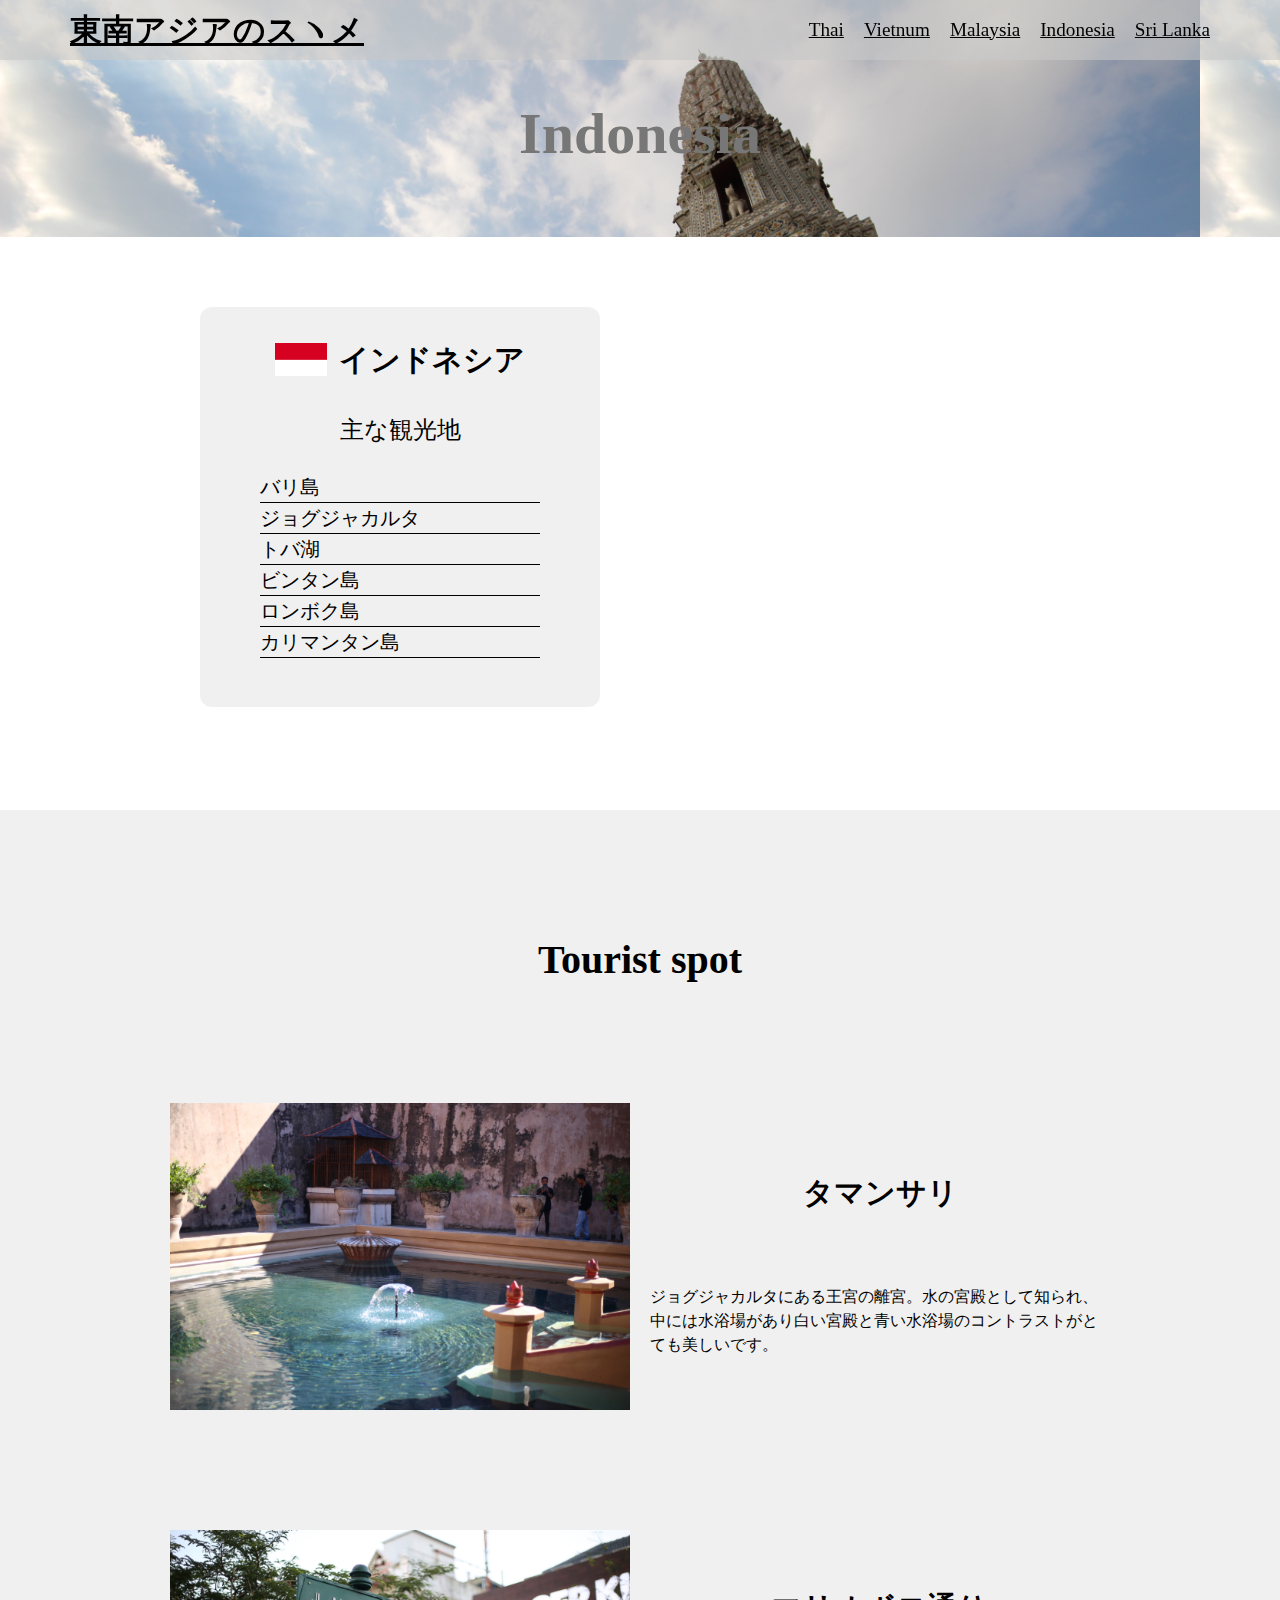
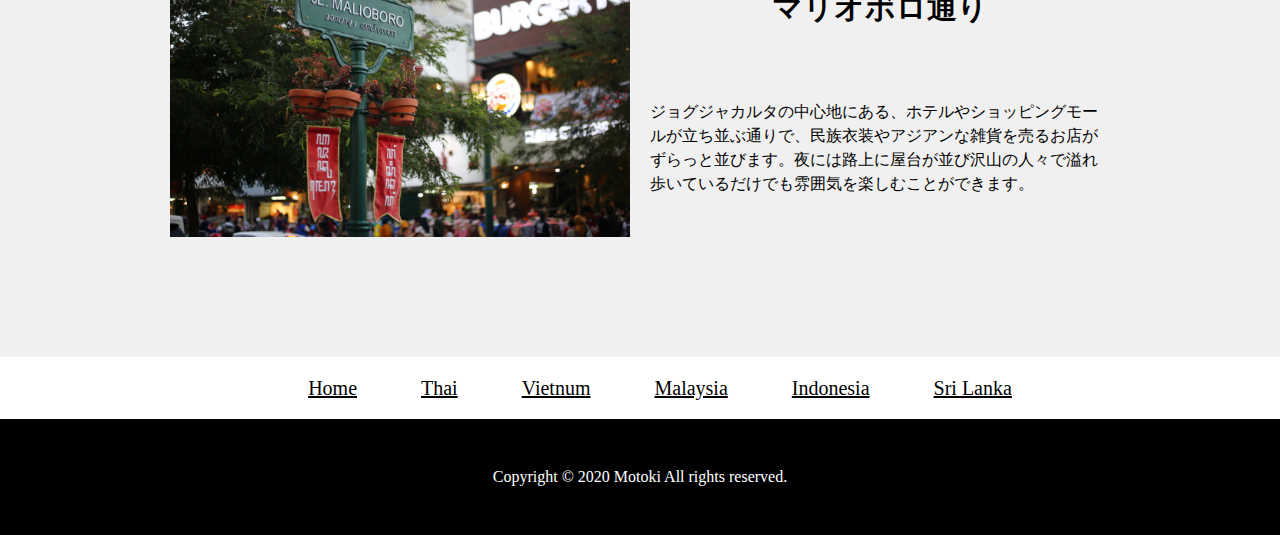
<file: indonesia.html>
<!DOCTYPE html>
<html lang="en">
<head>
    <meta charset="UTF-8">
    <meta name="viewport" content="width=device-width, initial-scale=1.0">
    <meta name="description" content="東アジア、東南アジアの魅力的な国をご紹介します！">
    <title>東南アジアのスヽメ Indonesia インドネシア</title>

    <link rel="stylesheet" type="text/css" href="css/reset.css">
    <link rel="stylesheet" type="text/css" href="css/country.css">
    <link rel="stylesheet" type="text/css" href="css/country-responsive.css">
</head>
<body>
    <header class="header">
        <nav>
            <div class="header-inner pc">
                <h1 class="header-logo">
                    <a href="index.html">東南アジアのスヽメ</a>
                </h1>
            </div>
            <input id="menu" type="checkbox" class="hidden" />
            <label for="menu" class="open">MENU</label>
            <label for="menu" class="back"></label>
            <aside>
                <label for="menu" class="close"><span>X</span></label>
                <ul class="global-nav">
                    <li class="sp">
                        <a href="index.html">Home</a>
                    </li>
                    <li>
                        <a href="thai.html">Thai</a>
                    </li>
                    <li>
                        <a href="vietnum.html">Vietnum</a>
                    </li>
                    <li>
                        <a href="malaysia.html">Malaysia</a>
                    </li>
                    <li>
                        <a href="indonesia.html">Indonesia</a>
                    </li>
                    <li>
                        <a href="srilanka.html">Sri Lanka</a>
                    </li>
                </ul>
            </aside>
        </nav>
    </header>
    <main>
        <section class="country-top">
            <h2 class="country-ttl">Indonesia</h2>
        </section>
        <section class="info">
            <div class="info-inner">
                <div class="desc">
                    <div class="desc-ttl">
                        <div class="desc-flag">
                            <img src="img/indonesiaFlag.png" alt="">
                        </div>
                        <h3>インドネシア</h3>
                    </div>
                    <p>主な観光地</p>
                    <ul>
                        <li>バリ島</li>
                        <li>ジョグジャカルタ</li>
                        <li>トバ湖</li>
                        <li>ビンタン島</li>
                        <li>ロンボク島</li>
                        <li>カリマンタン島</li>
                    </ul>
                </div>
                <div class="map">
                    <iframe src="https://www.google.com/maps/embed?pb=!1m18!1m12!1m3!1d16328041.13317804!2d108.84972636443904!3d-2.3932706563147055!2m3!1f0!2f0!3f0!3m2!1i1024!2i768!4f13.1!3m3!1m2!1s0x2c4c07d7496404b7%3A0xe37b4de71badf485!2z44Kk44Oz44OJ44ON44K344Ki!5e0!3m2!1sja!2sjp!4v1601963740766!5m2!1sja!2sjp" width="100%" height="auto" frameborder="0" style="border:0;" allowfullscreen="" aria-hidden="false" tabindex="0"></iframe>
                </div>
            </div>
        </section>
        <section class="container article">
            <h2 class="sub-ttl">Tourist spot</h2>
            <div class="article-inner">
                <div class="article-wrap">
                    <div class="article-thumb">
                        <img src="img/indonesia1.JPG" alt="">
                    </div>
                    <div class="article-txt">
                        <h3>タマンサリ</h3>
                        <p>
                            ジョグジャカルタにある王宮の離宮。水の宮殿として知<br class="sp">られ、中には水浴場があり白い宮殿と青い水浴場の<br class="sp">コントラストがとても美しいです。
                        </p>
                    </div>
                </div>
                <div class="article-wrap bottom">
                    <div class="article-thumb">
                        <img src="img/indonesia2.JPG" alt="">
                    </div>
                    <div class="article-txt">
                        <h3>マリオボロ通り</h3>
                        <p>
                            ジョグジャカルタの中心地にある、ホテルやショッピング<br class="sp">モールが立ち並ぶ通りで、民族衣装やアジアンな雑貨を売る<br class="sp">お店がずらっと並びます。夜には路上に屋台が並び沢山の<br class="sp">人々で溢れ歩いているだけでも雰囲気を楽しむことが<br class="sp">できます。
                        </p>
                    </div>
                </div>
            </div>
        </section>
        <section class="footer-nav">
            <ul>
                <li>
                    <a href="index.html">Home</a>
                </li>
                <li>
                    <a href="thai.html">Thai</a>
                </li>
                <li>
                    <a href="vietnum.html">Vietnum</a>
                </li>
                <li>
                    <a href="malaysia.html">Malaysia</a>
                </li>
                <li>
                    <a href="indonesia.html">Indonesia</a>
                </li>
                <li>
                    <a href="srilanka.html">Sri Lanka</a>
                </li>
            </ul>
        </section>
    </main>
    <footer class="footer">
        <div class="footer-inner">
            <p>Copyright © 2020 Motoki All rights reserved.</p>
        </div>
    </footer>
</body>
<script>
    
</script>
</html>
</file>
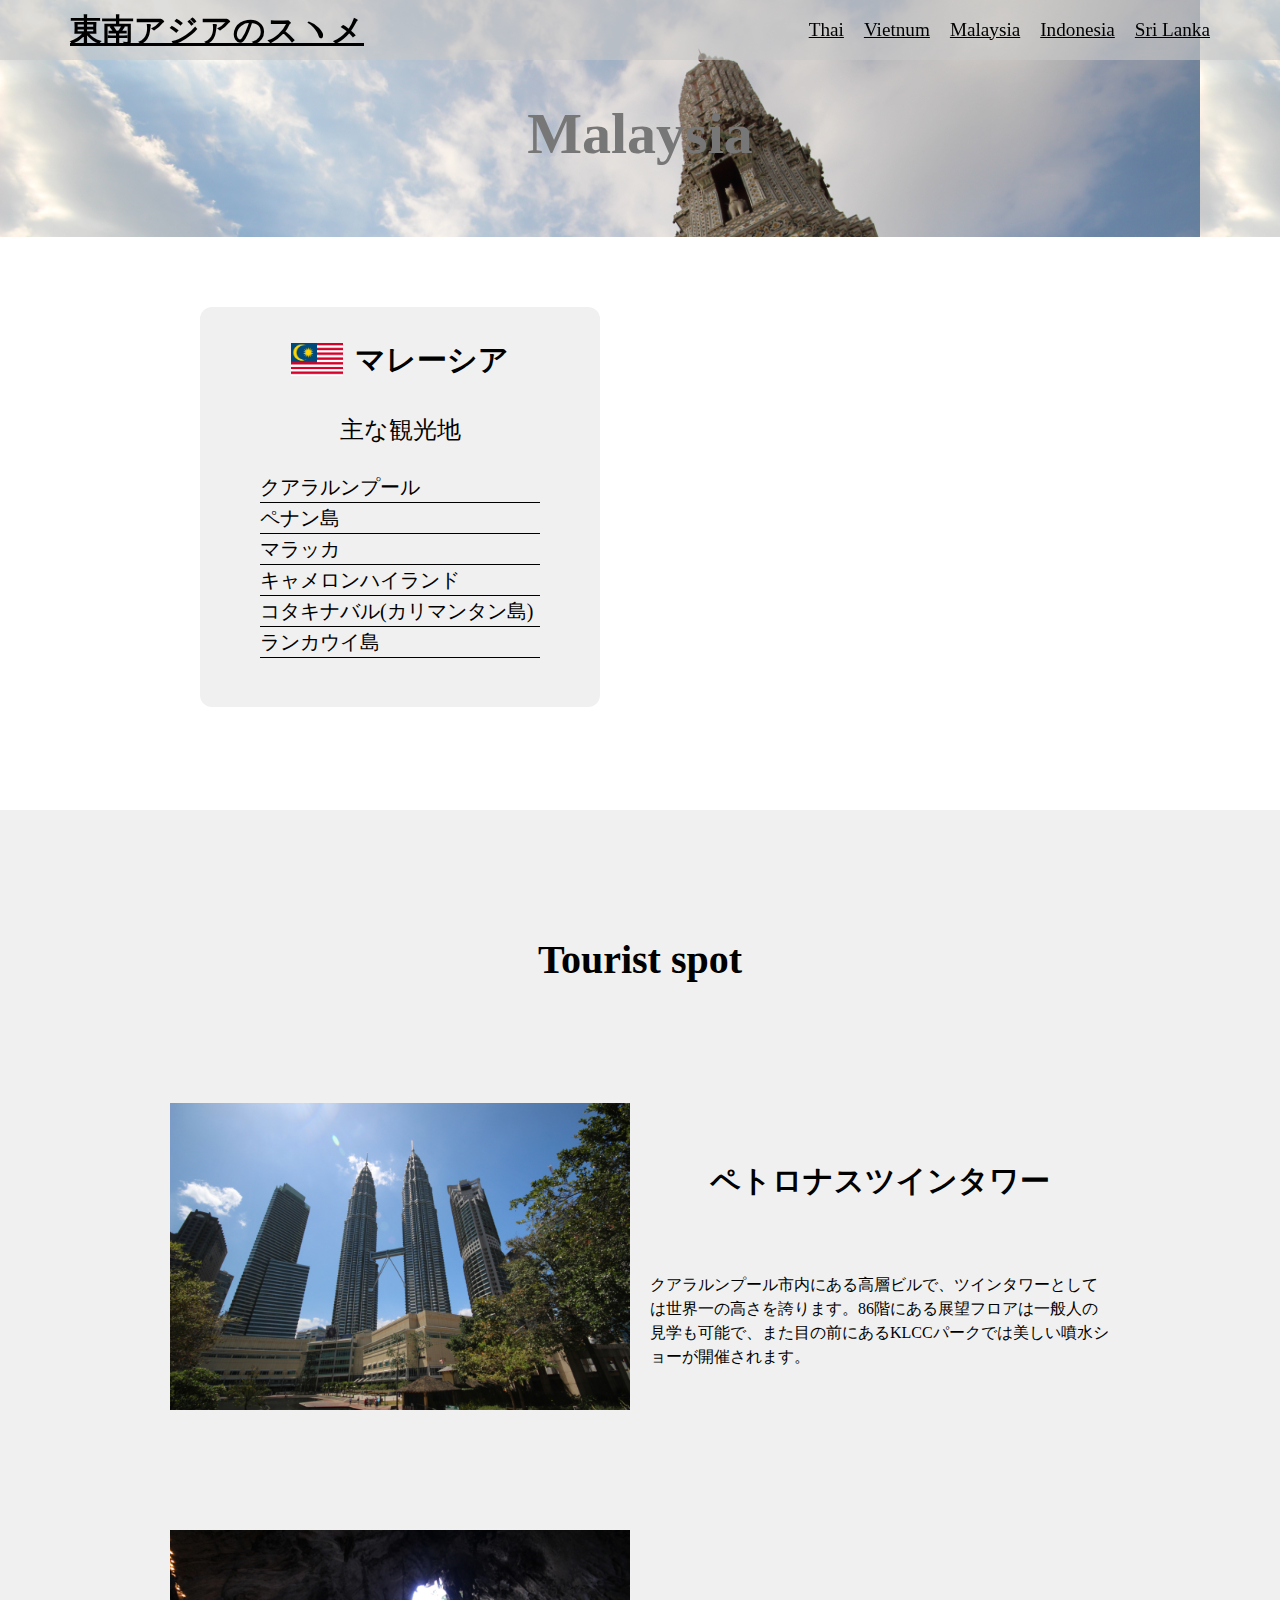
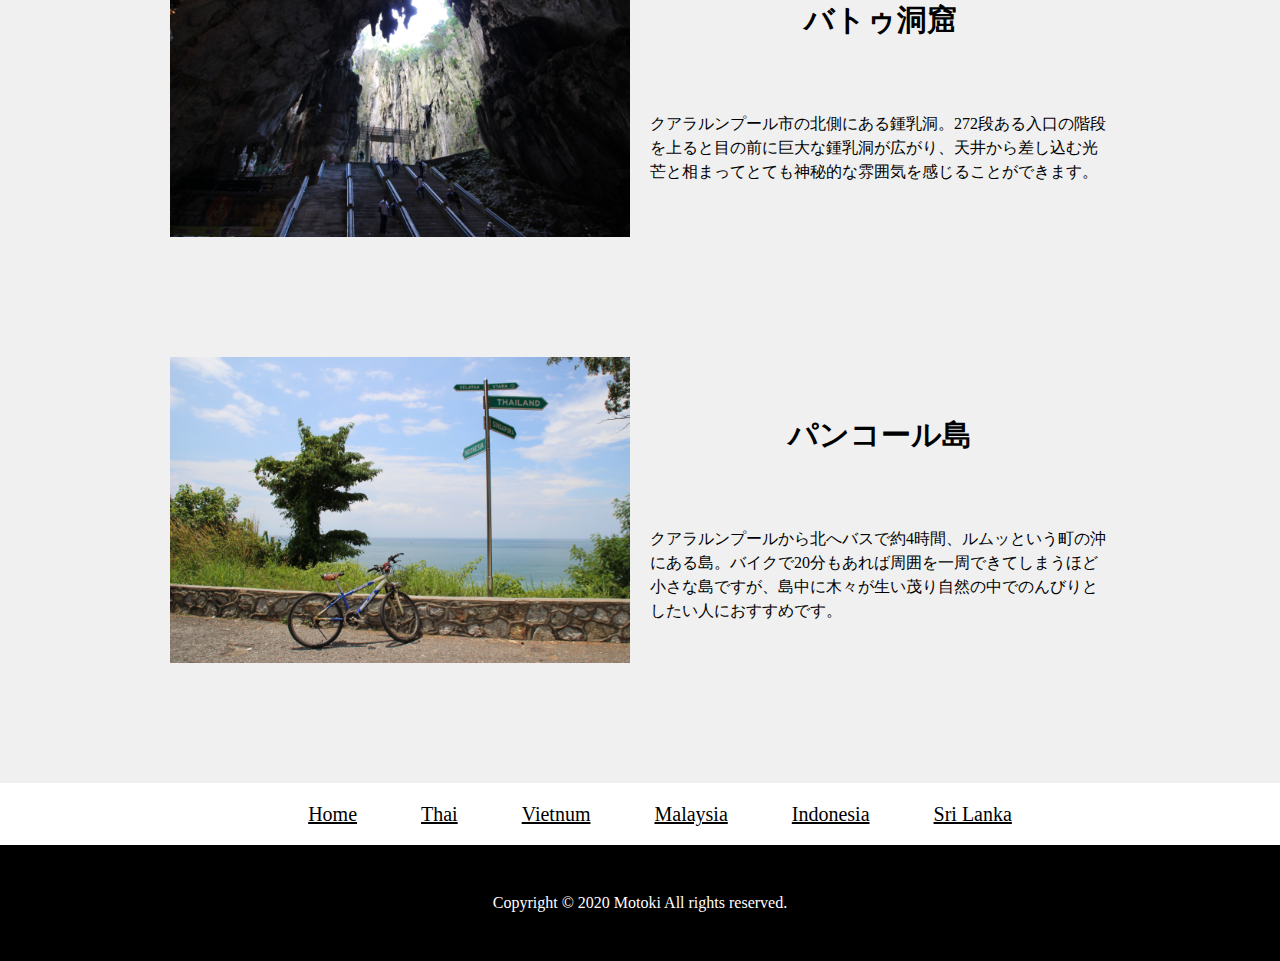
<file: malaysia.html>
<!DOCTYPE html>
<html lang="en">
<head>
    <meta charset="UTF-8">
    <meta name="viewport" content="width=device-width, initial-scale=1.0">
    <meta name="description" content="東アジア、東南アジアの魅力的な国をご紹介します！">
    <title>東南アジアのスヽメ Malaysia マレーシア</title>

    <link rel="stylesheet" type="text/css" href="css/reset.css">
    <link rel="stylesheet" type="text/css" href="css/country.css">
    <link rel="stylesheet" type="text/css" href="css/country-responsive.css">
</head>
<body>
    <header class="header">
        <nav>
            <div class="header-inner pc">
                <h1 class="header-logo">
                    <a href="index.html">東南アジアのスヽメ</a>
                </h1>
            </div>
            <input id="menu" type="checkbox" class="hidden" />
            <label for="menu" class="open">MENU</label>
            <label for="menu" class="back"></label>
            <aside>
                <label for="menu" class="close"><span>X</span></label>
                <ul class="global-nav">
                    <li class="sp">
                        <a href="index.html">Home</a>
                    </li>
                    <li>
                        <a href="thai.html">Thai</a>
                    </li>
                    <li>
                        <a href="vietnum.html">Vietnum</a>
                    </li>
                    <li>
                        <a href="malaysia.html">Malaysia</a>
                    </li>
                    <li>
                        <a href="indonesia.html">Indonesia</a>
                    </li>
                    <li>
                        <a href="srilanka.html">Sri Lanka</a>
                    </li>
                </ul>
            </aside></ul>
        </nav>
    </header>
    <main>
        <section class="country-top">
            <h2 class="country-ttl">Malaysia</h2>
        </section>
        <section class="info">
            <div class="info-inner">
                <div class="desc">
                    <div class="desc-ttl">
                        <div class="desc-flag">
                            <img src="img/malaysiaFlag.png" alt="">
                        </div>
                        <h3>マレーシア</h3>
                    </div>
                    <p>主な観光地</p>
                    <ul>
                        <li>クアラルンプール</li>
                        <li>ペナン島</li>
                        <li>マラッカ</li>
                        <li>キャメロンハイランド</li>
                        <li>コタキナバル(カリマンタン島)</li>
                        <li>ランカウイ島</li>
                    </ul>
                </div>
                <div class="map">
                    <iframe src="https://www.google.com/maps/embed?pb=!1m18!1m12!1m3!1d8149837.495293784!2d105.12193833890994!3d4.138915684640686!2m3!1f0!2f0!3f0!3m2!1i1024!2i768!4f13.1!3m3!1m2!1s0x3034d3975f6730af%3A0x745969328211cd8!2z44Oe44Os44O844K344Ki!5e0!3m2!1sja!2sjp!4v1601963666995!5m2!1sja!2sjp" width="100%" height="auto" frameborder="0" style="border:0;" allowfullscreen="" aria-hidden="false" tabindex="0"></iframe>
                </div>
            </div>
        </section>
        <section class="container article">
            <h2 class="sub-ttl">Tourist spot</h2>
            <div class="article-inner">
                <div class="article-wrap">
                    <div class="article-thumb">
                        <img src="img/malaysia1.JPG" alt="">
                    </div>
                    <div class="article-txt">
                        <h3>ペトロナスツインタワー</h3>
                        <p>
                            クアラルンプール市内にある高層ビルで、ツインタワー<br class="sp">としては世界一の高さを誇ります。86階にある展望フロア<br class="sp">は一般人の見学も可能で、また目の前にあるKLCCパーク<br class="sp">では美しい噴水ショーが開催されます。
                        </p>
                    </div>
                </div>
                <div class="article-wrap">
                    <div class="article-thumb">
                        <img src="img/malaysia2.JPG" alt="">
                    </div>
                    <div class="article-txt">
                        <h3>バトゥ洞窟</h3>
                        <p>
                            クアラルンプール市の北側にある鍾乳洞。<br class="sp">272段ある入口の階段を上ると目の前に巨大な鍾乳洞が<br class="sp">広がり、天井から差し込む光芒と相まってとても神秘的な<br class="sp">雰囲気を感じることができます。
                        </p>
                    </div>
                </div>
                <div class="article-wrap bottom">
                    <div class="article-thumb">
                        <img src="img/malaysia3.JPG" alt="">
                    </div>
                    <div class="article-txt">
                        <h3>パンコール島</h3>
                        <p>
                            クアラルンプールから北へバスで約4時間、ルムッという町<br class="sp">の沖にある島。バイクで20分もあれば周囲を一周できて<br class="sp">しまうほど小さな島ですが、島中に木々が生い茂り自然の中<br class="sp">でのんびりとしたい人におすすめです。
                        </p>
                    </div>
                </div>
            </div>
        </section>
        <section class="footer-nav">
            <ul>
                <li>
                    <a href="index.html">Home</a>
                </li>
                <li>
                    <a href="thai.html">Thai</a>
                </li>
                <li>
                    <a href="vietnum.html">Vietnum</a>
                </li>
                <li>
                    <a href="malaysia.html">Malaysia</a>
                </li>
                <li>
                    <a href="indonesia.html">Indonesia</a>
                </li>
                <li>
                    <a href="srilanka.html">Sri Lanka</a>
                </li>
            </ul>
        </section>
    </main>
    <footer class="footer">
        <div class="footer-inner">
            <p>Copyright © 2020 Motoki All rights reserved.</p>
        </div>
    </footer>
</body>
<script>
    
</script>
</html>
</file>
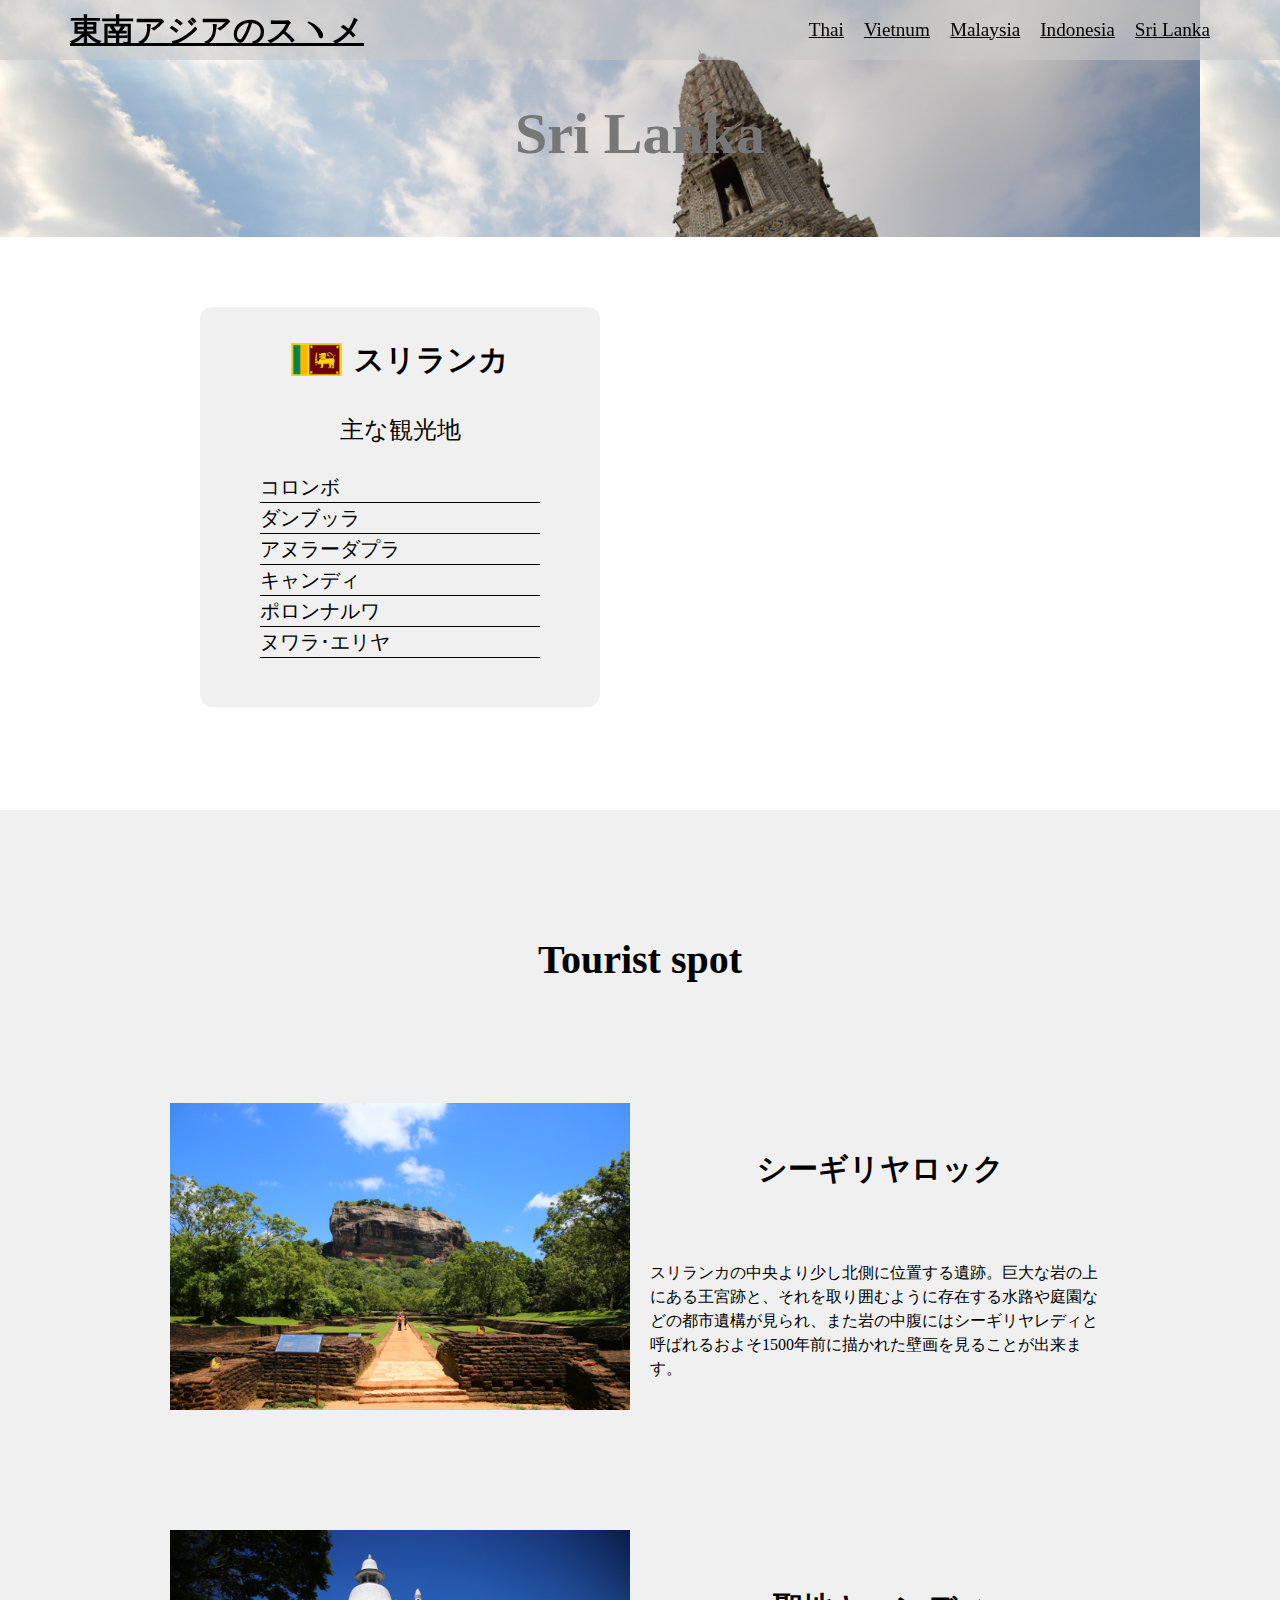
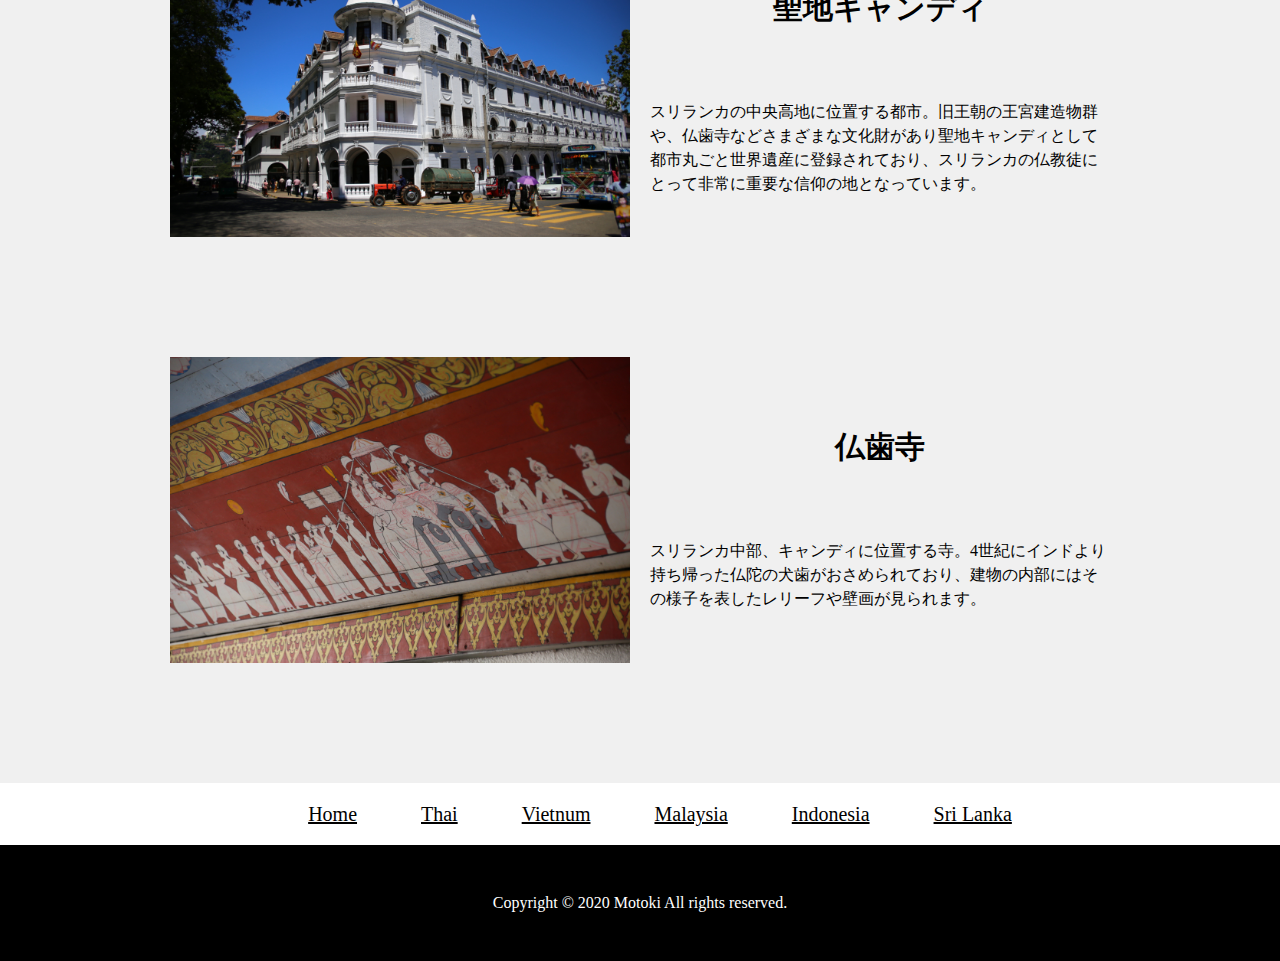
<file: srilanka.html>
<!DOCTYPE html>
<html lang="en">
<head>
    <meta charset="UTF-8">
    <meta name="viewport" content="width=device-width, initial-scale=1.0">
    <meta name="description" content="東アジア、東南アジアの魅力的な国をご紹介します！">
    <title>東南アジアのスヽメ Sri Lanka スリランカ</title>

    <link rel="stylesheet" type="text/css" href="css/reset.css">
    <link rel="stylesheet" type="text/css" href="css/country.css">
    <link rel="stylesheet" type="text/css" href="css/country-responsive.css">
</head>
<body>
    <header class="header">
        <nav>
            <div class="header-inner pc">
                <h1 class="header-logo">
                    <a href="index.html">東南アジアのスヽメ</a>
                </h1>
            </div>
            <input id="menu" type="checkbox" class="hidden" />
            <label for="menu" class="open">MENU</label>
            <label for="menu" class="back"></label>
            <aside>
                <label for="menu" class="close"><span>X</span></label>
                <ul class="global-nav">
                    <li class="sp">
                        <a href="index.html">Home</a>
                    </li>
                    <li>
                        <a href="thai.html">Thai</a>
                    </li>
                    <li>
                        <a href="vietnum.html">Vietnum</a>
                    </li>
                    <li>
                        <a href="malaysia.html">Malaysia</a>
                    </li>
                    <li>
                        <a href="indonesia.html">Indonesia</a>
                    </li>
                    <li>
                        <a href="srilanka.html">Sri Lanka</a>
                    </li>
                </ul>
            </aside>
        </nav>
    </header>
    <main>
        <section class="country-top">
            <h2 class="country-ttl">Sri Lanka</h2>
        </section>
        <section class="info">
            <div class="info-inner">
                <div class="desc">
                    <div class="desc-ttl">
                        <div class="desc-flag">
                            <img src="img/srilankaFlag.png" alt="">
                        </div>
                        <h3>スリランカ</h3>
                    </div>
                    <p>主な観光地</p>
                    <ul>
                        <li>コロンボ</li>
                        <li>ダンブッラ</li>
                        <li>アヌラーダプラ</li>
                        <li>キャンディ</li>
                        <li>ポロンナルワ</li>
                        <li>ヌワラ･エリヤ</li>
                    </ul>
                </div>
                <div class="map">
                    <iframe src="https://www.google.com/maps/embed?pb=!1m18!1m12!1m3!1d2023600.6148808645!2d79.58500205211847!3d7.85892141280492!2m3!1f0!2f0!3f0!3m2!1i1024!2i768!4f13.1!3m3!1m2!1s0x3ae2593cf65a1e9d%3A0xe13da4b400e2d38c!2z44K544Oq44Op44Oz44Kr!5e0!3m2!1sja!2sjp!4v1601963751048!5m2!1sja!2sjp" width="100%" height="auto" frameborder="0" style="border:0;" allowfullscreen="" aria-hidden="false" tabindex="0"></iframe>
                </div>
            </div>
        </section>
        <section class="container article">
            <h2 class="sub-ttl">Tourist spot</h2>
            <div class="article-inner">
                <div class="article-wrap">
                    <div class="article-thumb">
                        <img src="img/srilanka1.JPG" alt="">
                    </div>
                    <div class="article-txt">
                        <h3>シーギリヤロック</h3>
                        <p>
                            スリランカの中央より少し北側に位置する遺跡。<br class="sp">巨大な岩の上にある王宮跡と、それを取り囲むように存在<br class="sp">する水路や庭園などの都市遺構が見られ、また岩の中腹には<br class="sp">シーギリヤレディと呼ばれるおよそ1500年前に描かれた壁画<br class="sp">を見ることが出来ます。
                        </p>
                    </div>
                </div>
                <div class="article-wrap">
                    <div class="article-thumb">
                        <img src="img/srilanka2.JPG" alt="">
                    </div>
                    <div class="article-txt">
                        <h3>聖地キャンディ</h3>
                        <p>
                            スリランカの中央高地に位置する都市。旧王朝の王宮建造物<br class="sp">群や、仏歯寺などさまざまな文化財があり聖地キャンディ<br class="sp">として都市丸ごと世界遺産に登録されており、スリランカの<br class="sp">仏教徒にとって非常に重要な信仰の地となっています。
                        </p>
                    </div>
                </div>
                <div class="article-wrap bottom">
                    <div class="article-thumb">
                        <img src="img/srilanka3.JPG" alt="">
                    </div>
                    <div class="article-txt">
                        <h3>仏歯寺</h3>
                        <p>
                            スリランカ中部、キャンディに位置する寺。4世紀にインド<br class="sp">より持ち帰った仏陀の犬歯がおさめられており、建物の内部<br class="sp">にはその様子を表したレリーフや壁画が見られます。
                        </p>
                    </div>
                </div>
            </div>
        </section>
        <section class="footer-nav">
            <ul>
                <li>
                    <a href="index.html">Home</a>
                </li>
                <li>
                    <a href="thai.html">Thai</a>
                </li>
                <li>
                    <a href="vietnum.html">Vietnum</a>
                </li>
                <li>
                    <a href="malaysia.html">Malaysia</a>
                </li>
                <li>
                    <a href="indonesia.html">Indonesia</a>
                </li>
                <li>
                    <a href="srilanka.html">Sri Lanka</a>
                </li>
            </ul>
        </section>
    </main>
    <footer class="footer">
        <div class="footer-inner">
            <p>Copyright © 2020 Motoki All rights reserved.</p>
        </div>
    </footer>
</body>
<script>
    
</script>
</html>
</file>
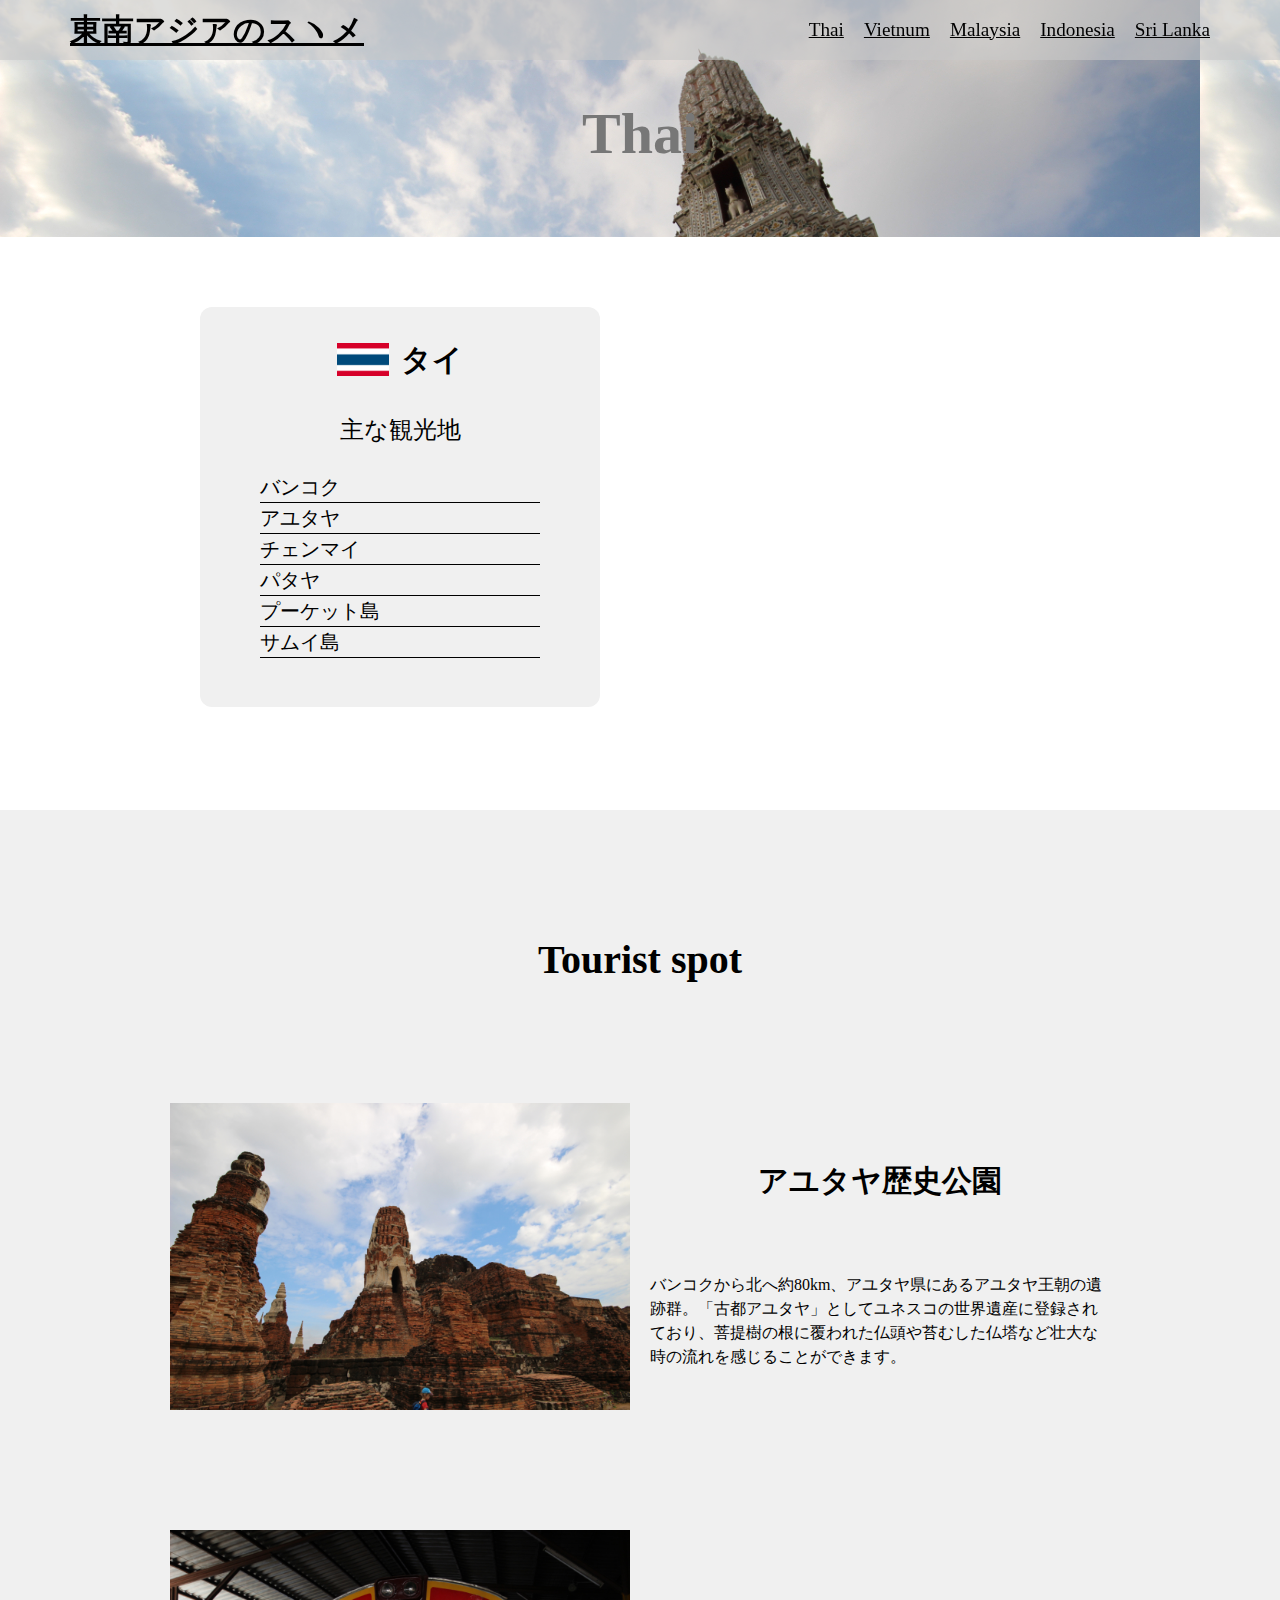
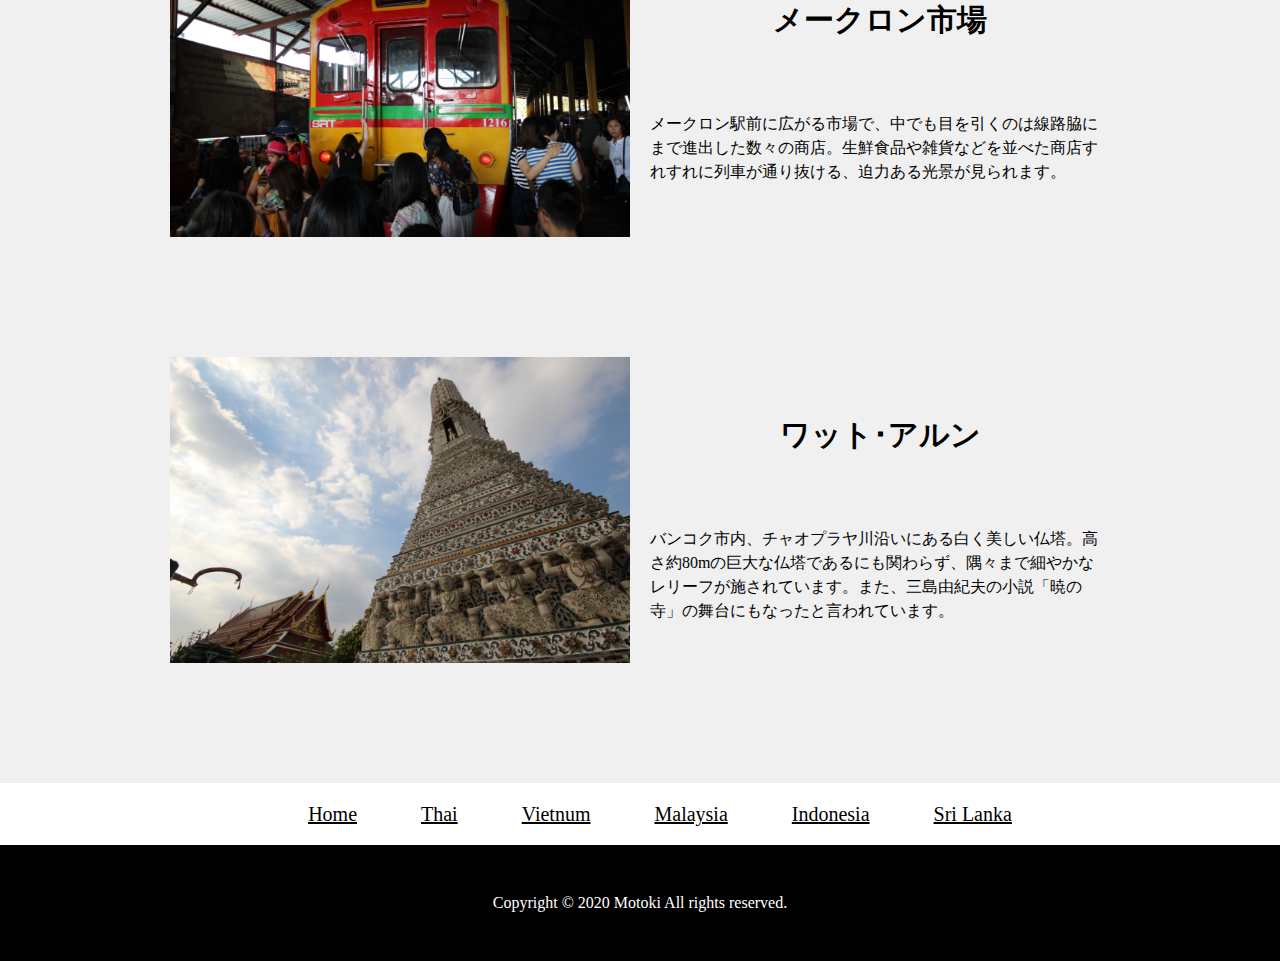
<file: thai.html>
<!DOCTYPE html>
<html lang="en">
<head>
    <meta charset="UTF-8">
    <meta name="viewport" content="width=device-width, initial-scale=1.0">
    <meta name="description" content="東アジア、東南アジアの魅力的な国をご紹介します！">
    <title>東南アジアのスヽメ Thai タイ</title>

    <link rel="stylesheet" type="text/css" href="css/reset.css">
    <link rel="stylesheet" type="text/css" href="css/country.css">
    <link rel="stylesheet" type="text/css" href="css/country-responsive.css">
</head>
<body>
    <header class="header">
        <nav>
            <div class="header-inner pc">
                <h1 class="header-logo">
                    <a href="index.html">東南アジアのスヽメ</a>
                </h1>
            </div>
            <input id="menu" type="checkbox" class="hidden" />
            <label for="menu" class="open">MENU</label>
            <label for="menu" class="back"></label>
            <aside>
                <label for="menu" class="close"><span>X</span></label>
                <ul class="global-nav">
                    <li class="sp">
                        <a href="index.html">Home</a>
                    </li>
                    <li>
                        <a href="thai.html">Thai</a>
                    </li>
                    <li>
                        <a href="vietnum.html">Vietnum</a>
                    </li>
                    <li>
                        <a href="malaysia.html">Malaysia</a>
                    </li>
                    <li>
                        <a href="indonesia.html">Indonesia</a>
                    </li>
                    <li>
                        <a href="srilanka.html">Sri Lanka</a>
                    </li>
                </ul>
            </aside>
        </nav>
    </header>
    <main>
        <section class="country-top">
            <h2 class="country-ttl">Thai</h2>
        </section>
        <section class="info">
            <div class="info-inner">
                <div class="desc">
                    <div class="desc-ttl">
                        <div class="desc-flag">
                            <img src="img/thaiFlag.png" alt="">
                        </div>
                        <h3>タイ</h3>
                    </div>
                    <p>主な観光地</p>
                    <ul>
                        <li>バンコク</li>
                        <li>アユタヤ</li>
                        <li>チェンマイ</li>
                        <li>パタヤ</li>
                        <li>プーケット島</li>
                        <li>サムイ島</li>
                    </ul>
                </div>
                <div class="map">
                    <iframe src="https://www.google.com/maps/embed?pb=!1m18!1m12!1m3!1d7961366.751750858!2d96.99460933379245!3d13.011066597376624!2m3!1f0!2f0!3f0!3m2!1i1024!2i768!4f13.1!3m3!1m2!1s0x304d8df747424db1%3A0x9ed72c880757e802!2z44K_44Kk!5e0!3m2!1sja!2sjp!4v1601945786629!5m2!1sja!2sjp" width="100%" height="auto" frameborder="0" style="border:0;" allowfullscreen="" aria-hidden="false" tabindex="0"></iframe>
                </div>
            </div>
        </section>
        <section class="container article">
            <h2 class="sub-ttl">Tourist spot</h2>
            <div class="article-inner">
                <div class="article-wrap">
                    <div class="article-thumb">
                        <img src="img/thaiAyutthaya.JPG" alt="">
                    </div>
                    <div class="article-txt">
                        <h3>アユタヤ歴史公園</h3>
                        <p>
                            バンコクから北へ約80km、アユタヤ県にあるアユタヤ<br class="sp">王朝の遺跡群。「古都アユタヤ」としてユネスコの世界<br class="sp">遺産に登録されており、菩提樹の根に覆われた仏頭や<br class="sp">苔むした仏塔など壮大な時の流れを感じることができます。
                        </p>
                    </div>
                </div>
                <div class="article-wrap">
                    <div class="article-thumb">
                        <img src="img/thaiMaeklong.JPG" alt="">
                    </div>
                    <div class="article-txt">
                        <h3>メークロン市場</h3>
                        <p>
                            メークロン駅前に広がる市場で、中でも目を引くのは<br class="sp">線路脇にまで進出した数々の商店。生鮮食品や雑貨など<br class="sp">を並べた商店すれすれに列車が通り抜ける、迫力ある<br class="sp">光景が見られます。
                        </p>
                    </div>
                </div>
                <div class="article-wrap bottom">
                    <div class="article-thumb">
                        <img src="img/thaiArun.JPG" alt="">
                    </div>
                    <div class="article-txt">
                        <h3>ワット･アルン</h3>
                        <p>
                            バンコク市内、チャオプラヤ川沿いにある白く美しい<br class="sp">仏塔。高さ約80mの巨大な仏塔であるにも関わらず、<br class="sp">隅々まで細やかなレリーフが施されています。また、<br class="sp">三島由紀夫の小説「暁の寺」の舞台にもなったと言われ<br class="sp">ています。
                        </p>
                    </div>
                </div>
            </div>
        </section>
        <section class="footer-nav">
            <ul>
                <li>
                    <a href="index.html">Home</a>
                </li>
                <li>
                    <a href="thai.html">Thai</a>
                </li>
                <li>
                    <a href="vietnum.html">Vietnum</a>
                </li>
                <li>
                    <a href="malaysia.html">Malaysia</a>
                </li>
                <li>
                    <a href="indonesia.html">Indonesia</a>
                </li>
                <li>
                    <a href="srilanka.html">Sri Lanka</a>
                </li>
            </ul>
        </section>
    </main>
    <footer class="footer">
        <div class="footer-inner">
            <p>Copyright © 2020 Motoki All rights reserved.</p>
        </div>
    </footer>
</body>
<script>
    
</script>
</html>
</file>
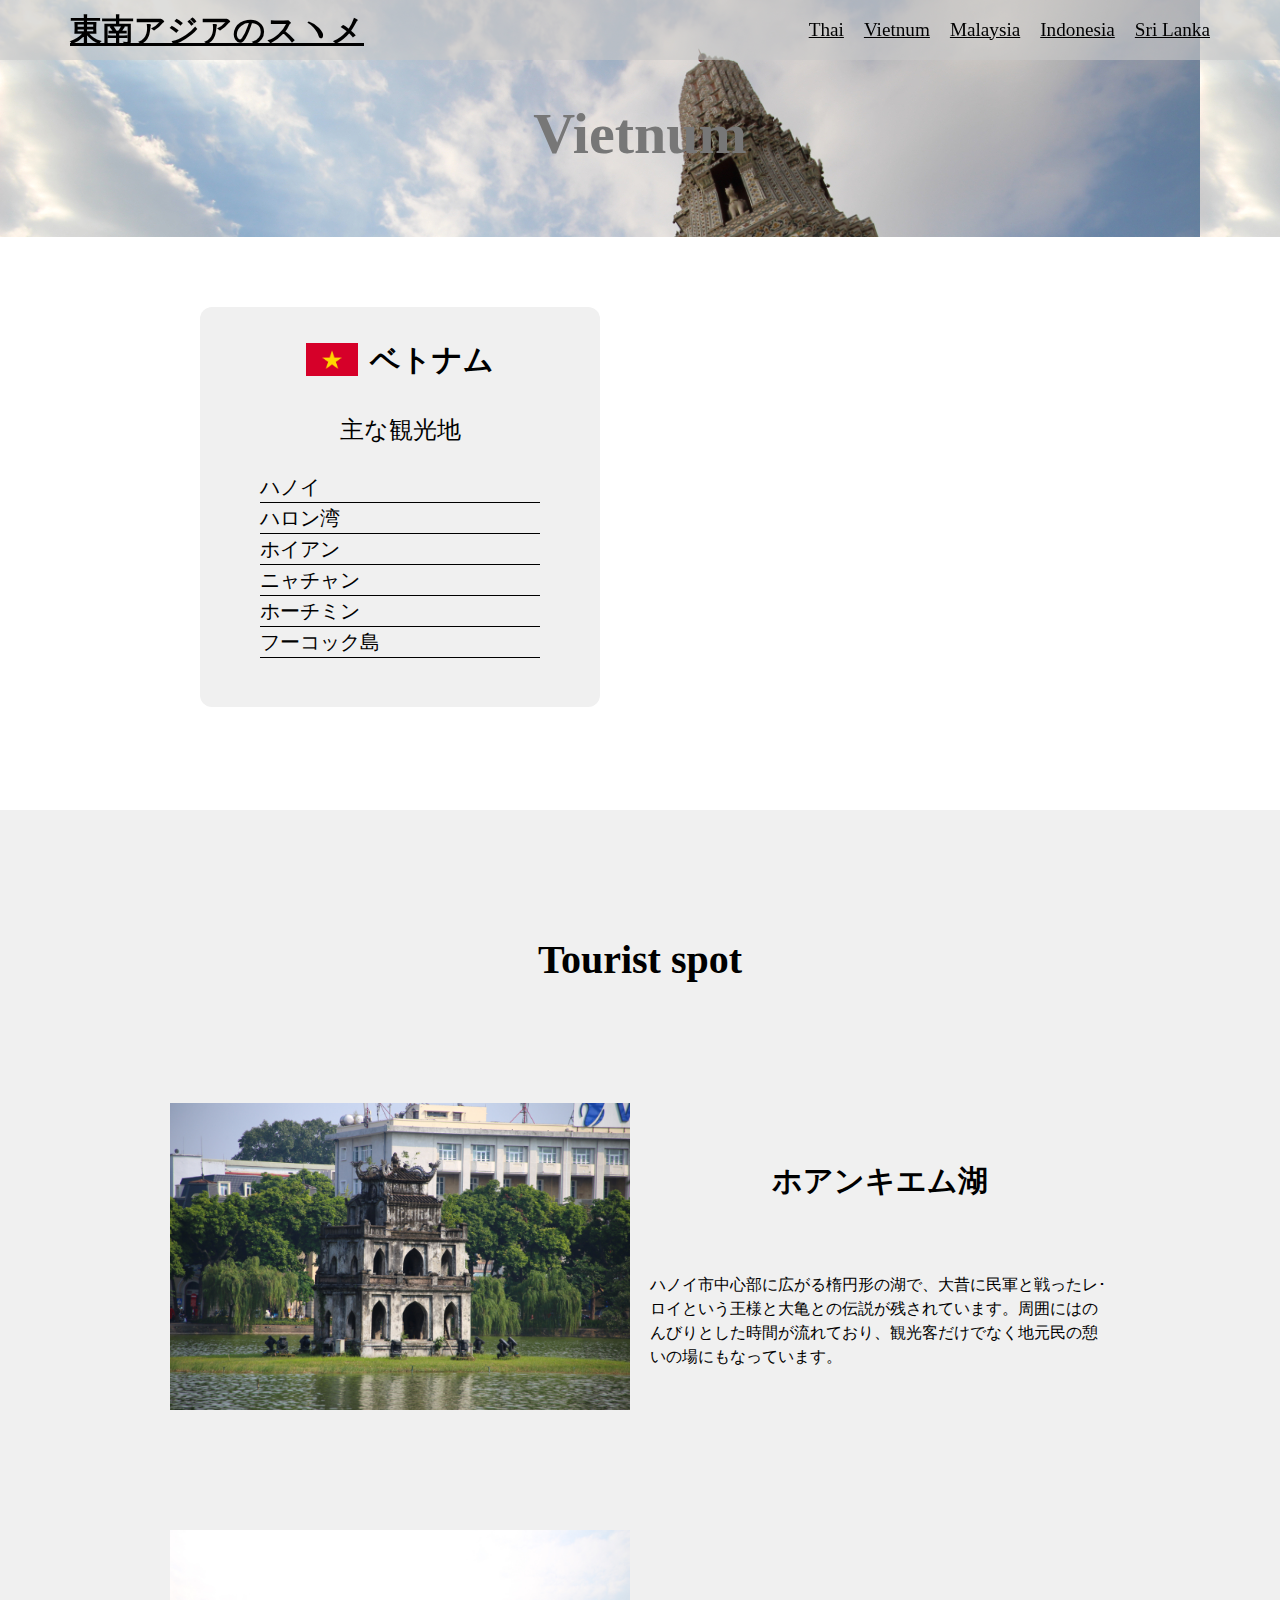
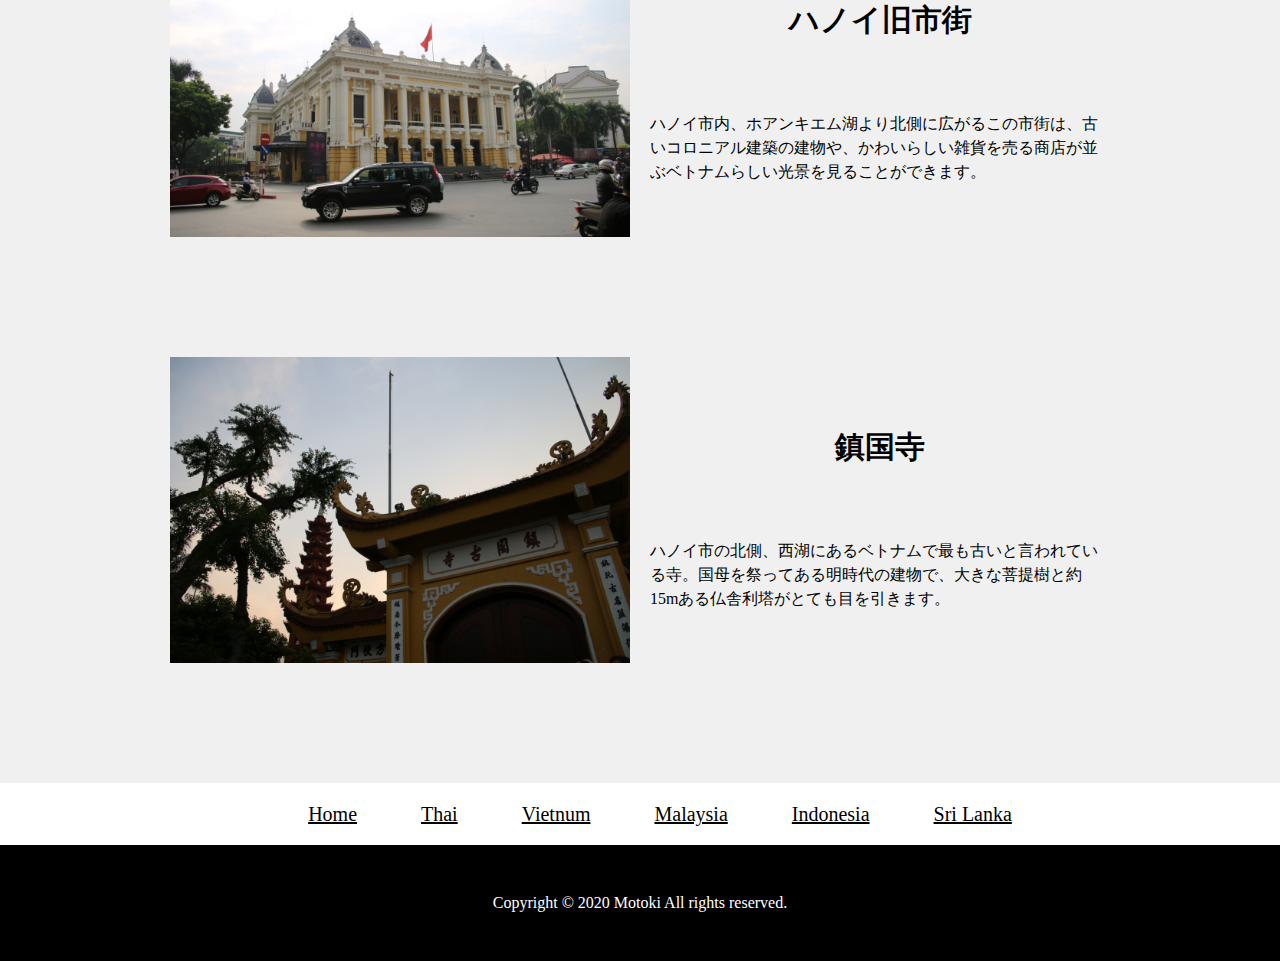
<file: vietnum.html>
<!DOCTYPE html>
<html lang="en">
<head>
    <meta charset="UTF-8">
    <meta name="viewport" content="width=device-width, initial-scale=1.0">
    <meta name="description" content="東アジア、東南アジアの魅力的な国をご紹介します！">
    <title>東南アジアのスヽメ Vietnum ベトナム</title>

    <link rel="stylesheet" type="text/css" href="css/reset.css">
    <link rel="stylesheet" type="text/css" href="css/country.css">
    <link rel="stylesheet" type="text/css" href="css/country-responsive.css">
</head>
<body>
    <header class="header">
        <nav>
            <div class="header-inner pc">
                <h1 class="header-logo">
                    <a href="index.html">東南アジアのスヽメ</a>
                </h1>
            </div>
            <input id="menu" type="checkbox" class="hidden" />
            <label for="menu" class="open">MENU</label>
            <label for="menu" class="back"></label>
            <aside>
                <label for="menu" class="close"><span>X</span></label>
                <ul class="global-nav">
                    <li class="sp">
                        <a href="index.html">Home</a>
                    </li>
                    <li>
                        <a href="thai.html">Thai</a>
                    </li>
                    <li>
                        <a href="vietnum.html">Vietnum</a>
                    </li>
                    <li>
                        <a href="malaysia.html">Malaysia</a>
                    </li>
                    <li>
                        <a href="indonesia.html">Indonesia</a>
                    </li>
                    <li>
                        <a href="srilanka.html">Sri Lanka</a>
                    </li>
                </ul>
            </aside>
        </nav>
    </header>
    <main>
        <section class="country-top">
            <h2 class="country-ttl">Vietnum</h2>
        </section>
        <section class="info">
            <div class="info-inner">
                <div class="desc">
                    <div class="desc-ttl">
                        <div class="desc-flag">
                            <img src="img/vietnumFlag.png" alt="">
                        </div>
                        <h3>ベトナム</h3>
                    </div>
                    <p>主な観光地</p>
                    <ul>
                        <li>ハノイ</li>
                        <li>ハロン湾</li>
                        <li>ホイアン</li>
                        <li>ニャチャン</li>
                        <li>ホーチミン</li>
                        <li>フーコック島</li>
                    </ul>
                </div>
                <div class="map">
                    <iframe src="https://www.google.com/maps/embed?pb=!1m18!1m12!1m3!1d7864451.146051072!2d101.41482451762789!3d15.747751324361337!2m3!1f0!2f0!3f0!3m2!1i1024!2i768!4f13.1!3m3!1m2!1s0x31157a4d736a1e5f%3A0xb03bb0c9e2fe62be!2z44OZ44OI44OK44Og!5e0!3m2!1sja!2sjp!4v1601963231764!5m2!1sja!2sjp" width="100%" height="auto" frameborder="0" style="border:0;" allowfullscreen="" aria-hidden="false" tabindex="0"></iframe>
                </div>
            </div>
        </section>
        <section class="container article">
            <h2 class="sub-ttl">Tourist spot</h2>
            <div class="article-inner">
                <div class="article-wrap">
                    <div class="article-thumb">
                        <img src="img/vietnum1.JPG" alt="">
                    </div>
                    <div class="article-txt">
                        <h3>ホアンキエム湖</h3>
                        <p>
                            ハノイ市中心部に広がる楕円形の湖で、大昔に民軍と<br class="sp">戦ったレ･ロイという王様と大亀との伝説が残されて<br class="sp">います。周囲にはのんびりとした時間が流れており、<br class="sp">観光客だけでなく地元民の憩いの場にもなっています。
                        </p>
                    </div>
                </div>
                <div class="article-wrap">
                    <div class="article-thumb">
                        <img src="img/vietnum2.JPG" alt="">
                    </div>
                    <div class="article-txt">
                        <h3>ハノイ旧市街</h3>
                        <p>
                            ハノイ市内、ホアンキエム湖より北側に広がるこの市街<br class="sp">は、古いコロニアル建築の建物や、かわいらしい雑貨を<br class="sp">売る商店が並ぶベトナムらしい光景を見ることができます。
                        </p>
                    </div>
                </div>
                <div class="article-wrap bottom">
                    <div class="article-thumb">
                        <img src="img/vietnum3.JPG" alt="">
                    </div>
                    <div class="article-txt">
                        <h3>鎮国寺</h3>
                        <p>
                            ハノイ市の北側、西湖にあるベトナムで最も古いと<br class="sp">言われている寺。国母を祭ってある明時代の建物で、<br class="sp">大きな菩提樹と約15mある仏舎利塔がとても目を<br class="sp">引きます。
                        </p>
                    </div>
                </div>
            </div>
        </section>
        <section class="footer-nav">
            <ul>
                <li>
                    <a href="index.html">Home</a>
                </li>
                <li>
                    <a href="thai.html">Thai</a>
                </li>
                <li>
                    <a href="vietnum.html">Vietnum</a>
                </li>
                <li>
                    <a href="malaysia.html">Malaysia</a>
                </li>
                <li>
                    <a href="indonesia.html">Indonesia</a>
                </li>
                <li>
                    <a href="srilanka.html">Sri Lanka</a>
                </li>
            </ul>
        </section>
    </main>
    <footer class="footer">
        <div class="footer-inner">
            <p>Copyright © 2020 Motoki All rights reserved.</p>
        </div>
    </footer>
</body>
<script>
    
</script>
</html>
</file>
<file: css/country.css>
@charset "UTF-8";
@media (min-width: 960px) {
  body {
    font-family: cursive;
  }
  .sp {
    display: none;
  }
  /* ハンバーガーメニュー */
  .open,
  .close {
    display: none;
  }
  input[type="checkbox"] {
    position: absolute;
    left: -50vw;
  }
  /* ハンバーガーメニュー終了 */
  a {
    color: black;
  }
  .header {
    width: 100%;
    position: fixed;
    top: 0;
    background: rgba(200, 200, 200, 0.6);
    z-index: 100;
  }
  nav {
    height: 60px;
    max-width: 1140px;
    margin: 0 auto;
    display: -webkit-box;
    display: -ms-flexbox;
    display: flex;
    -webkit-box-pack: justify;
        -ms-flex-pack: justify;
            justify-content: space-between;
    -webkit-box-align: center;
        -ms-flex-align: center;
            align-items: center;
  }
  nav ul {
    display: -webkit-box;
    display: -ms-flexbox;
    display: flex;
  }
  nav li {
    padding: 0;
    margin-left: 20px;
    font-size: 1.2rem;
  }
  .country-top {
    background: url(../img/thaiArun.JPG);
  }
  .country-ttl {
    margin: 0 auto;
    font-size: 58px;
    color: #777;
    text-align: center;
    padding: 90px 0 60px;
  }
  .info {
    display: -webkit-box;
    display: -ms-flexbox;
    display: flex;
    -webkit-box-align: center;
        -ms-flex-align: center;
            align-items: center;
    min-height: 60vh;
  }
  .info-inner {
    display: -webkit-box;
    display: -ms-flexbox;
    display: flex;
    -ms-flex-pack: distribute;
        justify-content: space-around;
    width: 96%;
    max-width: 960px;
    margin: 0 auto;
  }
  .info-inner .desc {
    -webkit-box-orient: vertical;
    -webkit-box-direction: normal;
        -ms-flex-direction: column;
            flex-direction: column;
    width: 400px;
    height: 400px;
    border-radius: 12px;
    background-color: #f0f0f0;
  }
  .info-inner .desc h3 {
    text-align: center;
    font-size: 30px;
    padding-left: 12px;
  }
  .info-inner .desc p {
    text-align: center;
    font-size: 24px;
    margin-top: 0;
  }
  .info-inner .desc ul {
    padding: 0;
    margin: 0 60px;
    list-style-type: none;
  }
  .info-inner .desc ul li {
    font-size: 20px;
    border-bottom: solid 1px black;
  }
  .info-inner .desc-ttl {
    display: -webkit-box;
    display: -ms-flexbox;
    display: flex;
    -webkit-box-pack: center;
        -ms-flex-pack: center;
            justify-content: center;
  }
  .info-inner .desc-flag {
    display: -webkit-box;
    display: -ms-flexbox;
    display: flex;
    -webkit-box-align: center;
        -ms-flex-align: center;
            align-items: center;
  }
  .info-inner .desc-flag img {
    zoom: 0.2;
  }
  .info-inner .map {
    position: relative;
    width: 400px;
    height: 400px;
  }
  .info-inner .map iframe {
    position: absolute;
    top: 0;
    left: 0;
    width: 100%;
    height: 100%;
    border-radius: 12px;
  }
  .container {
    display: block;
    -webkit-box-pack: center;
        -ms-flex-pack: center;
            justify-content: center;
  }
  .container .sub-ttl {
    text-align: center;
    font-size: 40px;
    padding: 120px 0 80px 0;
  }
  .article {
    background-color: #f0f0f0;
  }
  .article-inner {
    display: block;
    width: 96%;
    max-width: 960px;
    margin: 0 auto;
  }
  .article-inner .bottom {
    padding-bottom: 120px;
    margin: 0 auto;
  }
  .article-wrap {
    display: -webkit-box;
    display: -ms-flexbox;
    display: flex;
    -ms-flex-pack: distribute;
        justify-content: space-around;
    -webkit-box-align: center;
        -ms-flex-align: center;
            align-items: center;
    position: relative;
    margin-bottom: 120px;
  }
  .article-thumb {
    max-width: 460px;
    max-height: 460px;
    width: 100%;
    height: 100%;
  }
  .article-thumb img {
    max-width: 100%;
    height: auto;
    -webkit-box-pack: middle;
        -ms-flex-pack: middle;
            justify-content: middle;
  }
  .article-txt {
    display: -webkit-box;
    display: -ms-flexbox;
    display: flex;
    -webkit-box-align: center;
        -ms-flex-align: center;
            align-items: center;
    -webkit-box-orient: vertical;
    -webkit-box-direction: normal;
        -ms-flex-direction: column;
            flex-direction: column;
    max-width: 460px;
    max-height: 460px;
    width: 100%;
    height: 100%;
  }
  .article-txt h3 {
    padding-bottom: 24px;
    font-size: 30px;
  }
  .footer-nav ul {
    display: -webkit-box;
    display: -ms-flexbox;
    display: flex;
    -webkit-box-pack: center;
        -ms-flex-pack: center;
            justify-content: center;
    list-style: none;
  }
  .footer-nav ul li {
    display: inline-block;
    font-size: 20px;
    padding: 0 32px;
  }
  .footer {
    width: 100%;
    background: black;
    text-align: center;
  }
  .footer-inner {
    max-width: 1140px;
    margin: 0 auto;
    display: -webkit-box;
    display: -ms-flexbox;
    display: flex;
    -webkit-box-pack: center;
        -ms-flex-pack: center;
            justify-content: center;
  }
  .footer-inner p {
    color: white;
    padding: 30px 0;
  }
}
/*# sourceMappingURL=country.css.map */
</file>
<file: css/country-responsive.css>
@charset "UTF-8";
@media (max-width: 959px) {
  body {
    font-family: cursive;
  }
  .pc {
    display: none;
  }
  /* ハンバーガーメニュー */
  .open,
  .close {
    display: block;
    font-size: 30px;
  }
  .hidden {
    display: none;
  }
  .open {
    position: absolute;
  }
  .close {
    padding-left: 24px;
  }
  aside {
    width: 100%;
    position: absolute;
    left: -2000px;
    height: 100%;
    -webkit-transition: all 0.2s;
    transition: all 0.2s;
  }
  aside span {
    display: block;
    width: 40px;
    height: 40px;
    background: white;
    text-align: center;
  }
  input[type="checkbox"]:checked ~ aside {
    left: 0;
  }
  input[type="checkbox"]:checked ~ .back {
    position: absolute;
    width: 100%;
    height: 100%;
  }
  /* ハンバーガーメニュー終了 */
  a {
    color: black;
  }
  .header {
    width: 100%;
    position: fixed;
    top: 0;
    background: rgba(200, 200, 200, 0.6);
    z-index: 100;
  }
  .header-inner {
    display: none;
  }
  .header nav {
    height: 60px;
    max-width: 1140px;
    margin: 0 auto;
    display: -webkit-box;
    display: -ms-flexbox;
    display: flex;
    -webkit-box-pack: justify;
        -ms-flex-pack: justify;
            justify-content: space-between;
    -webkit-box-align: center;
        -ms-flex-align: center;
            align-items: center;
  }
  .header nav ul {
    display: -webkit-box;
    display: -ms-flexbox;
    display: flex;
    -webkit-box-orient: vertical;
    -webkit-box-direction: normal;
        -ms-flex-direction: column;
            flex-direction: column;
    background-color: #f0f0f0;
  }
  .header nav li {
    padding: 0;
    margin-left: 20px;
    font-size: 2.6rem;
  }
  .country-top {
    background: url(../img/thaiArun.JPG);
  }
  .country-ttl {
    margin: 0 auto;
    font-size: 58px;
    color: #777;
    text-align: center;
    padding: 90px 0 60px;
  }
  .info {
    display: -webkit-box;
    display: -ms-flexbox;
    display: flex;
    -webkit-box-align: center;
        -ms-flex-align: center;
            align-items: center;
    min-height: 60vh;
  }
  .info-inner {
    display: -webkit-box;
    display: -ms-flexbox;
    display: flex;
    -webkit-box-orient: vertical;
    -webkit-box-direction: normal;
        -ms-flex-direction: column;
            flex-direction: column;
    -webkit-box-align: center;
        -ms-flex-align: center;
            align-items: center;
    width: 96%;
    max-width: 960px;
    margin: 0 auto;
  }
  .info-inner .desc {
    -webkit-box-orient: vertical;
    -webkit-box-direction: normal;
        -ms-flex-direction: column;
            flex-direction: column;
    width: 400px;
    height: 400px;
    border-radius: 12px;
    background-color: #f0f0f0;
    margin-top: 30px;
  }
  .info-inner .desc h3 {
    text-align: center;
    font-size: 30px;
    padding-left: 12px;
  }
  .info-inner .desc p {
    text-align: center;
    font-size: 24px;
    margin-top: 0;
  }
  .info-inner .desc ul {
    padding: 0;
    margin: 0 60px;
    list-style-type: none;
  }
  .info-inner .desc ul li {
    font-size: 20px;
    border-bottom: solid 1px black;
  }
  .info-inner .desc-ttl {
    display: -webkit-box;
    display: -ms-flexbox;
    display: flex;
    -webkit-box-pack: center;
        -ms-flex-pack: center;
            justify-content: center;
  }
  .info-inner .desc-flag {
    display: -webkit-box;
    display: -ms-flexbox;
    display: flex;
    -webkit-box-align: center;
        -ms-flex-align: center;
            align-items: center;
  }
  .info-inner .desc-flag img {
    zoom: 0.2;
  }
  .info-inner .map {
    position: relative;
    width: 400px;
    height: 400px;
    margin-top: 30px;
  }
  .info-inner .map iframe {
    position: absolute;
    top: 0;
    left: 0;
    width: 100%;
    height: 100%;
    border-radius: 12px;
  }
  .container {
    display: block;
    -webkit-box-pack: center;
        -ms-flex-pack: center;
            justify-content: center;
  }
  .container .sub-ttl {
    text-align: center;
    font-size: 40px;
    padding: 120px 0 80px 0;
  }
  .article {
    background-color: #f0f0f0;
  }
  .article-inner {
    display: block;
    width: 96%;
    max-width: 960px;
    margin: 0 auto;
  }
  .article-inner .bottom {
    padding-bottom: 120px;
    margin: 0 auto;
  }
  .article-wrap {
    display: -webkit-box;
    display: -ms-flexbox;
    display: flex;
    -webkit-box-orient: vertical;
    -webkit-box-direction: normal;
        -ms-flex-direction: column;
            flex-direction: column;
    -webkit-box-align: center;
        -ms-flex-align: center;
            align-items: center;
    position: relative;
    margin-bottom: 120px;
  }
  .article-thumb {
    max-width: 460px;
    max-height: 460px;
    width: 100%;
    height: 100%;
  }
  .article-thumb img {
    max-width: 100%;
    height: auto;
    -webkit-box-pack: middle;
        -ms-flex-pack: middle;
            justify-content: middle;
  }
  .article-txt {
    display: -webkit-box;
    display: -ms-flexbox;
    display: flex;
    -webkit-box-align: center;
        -ms-flex-align: center;
            align-items: center;
    -webkit-box-orient: vertical;
    -webkit-box-direction: normal;
        -ms-flex-direction: column;
            flex-direction: column;
    max-width: 460px;
    max-height: 460px;
    width: 100%;
    height: 100%;
  }
  .article-txt h3 {
    padding-bottom: 24px;
    font-size: 24px;
  }
  .article-txt p {
    font-size: 14px;
  }
  .footer-nav ul {
    display: -webkit-box;
    display: -ms-flexbox;
    display: flex;
    text-align: center;
    -webkit-box-orient: vertical;
    -webkit-box-direction: normal;
        -ms-flex-direction: column;
            flex-direction: column;
    list-style: none;
    padding: 0;
  }
  .footer-nav ul li {
    display: inline-block;
    font-size: 24px;
    padding: 8px 0;
  }
  .footer {
    width: 100%;
    background: black;
    text-align: center;
  }
  .footer-inner {
    max-width: 1140px;
    margin: 0 auto;
    display: -webkit-box;
    display: -ms-flexbox;
    display: flex;
    -webkit-box-pack: center;
        -ms-flex-pack: center;
            justify-content: center;
  }
  .footer-inner p {
    color: white;
    padding: 0;
  }
}
/*# sourceMappingURL=country-responsive.css.map */
</file>
